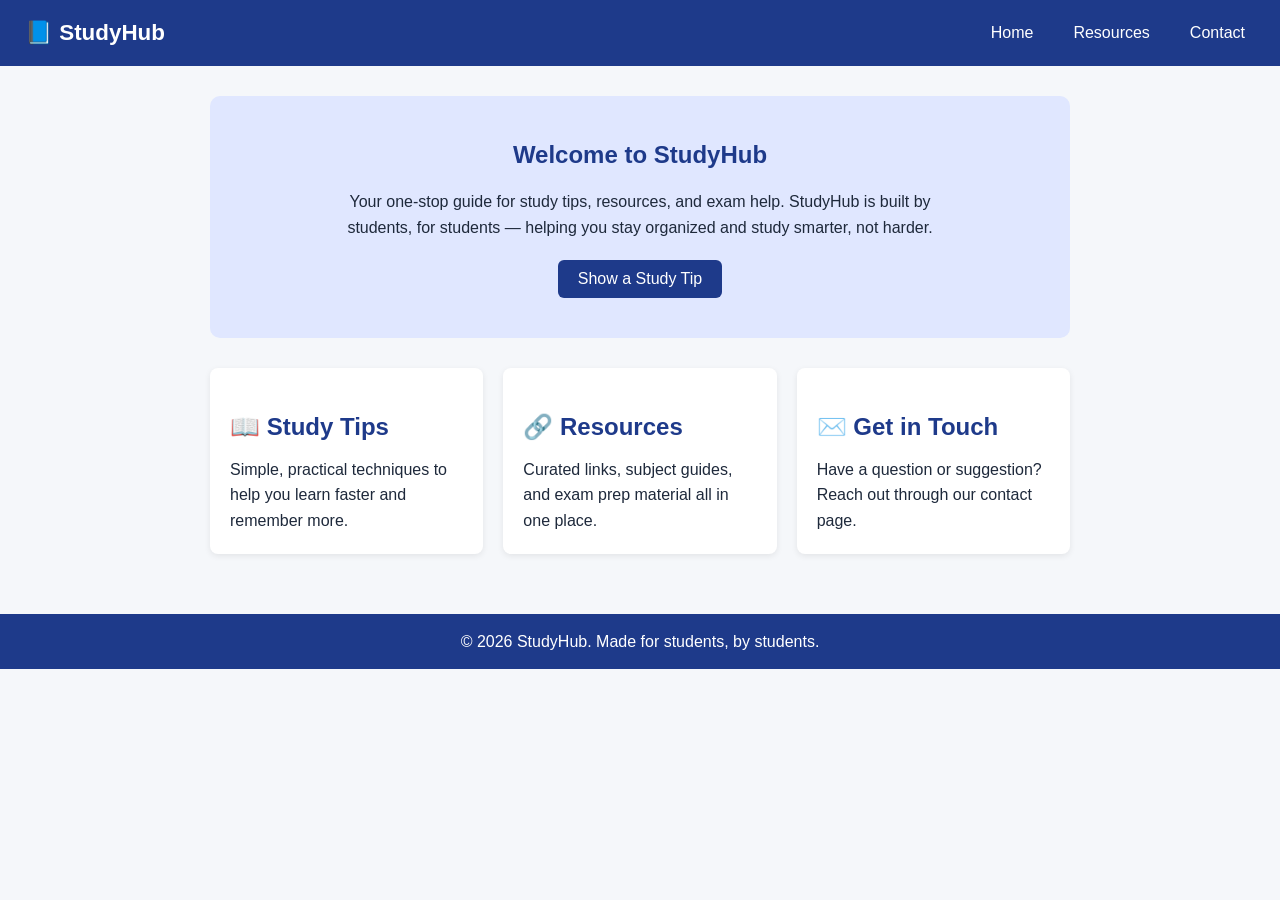
<file: index.html>
<!DOCTYPE html>
<html lang="en">
<head>
  <meta charset="UTF-8">
  <meta name="viewport" content="width=device-width, initial-scale=1.0">
  <title>StudyHub - Home</title>
  <link rel="stylesheet" href="./style.css">
</head>
<body>
  <header>
    <div class="logo">📘 StudyHub</div>
    <button class="menu-toggle" id="menuToggle" aria-label="Toggle menu">☰</button>
    <nav id="navMenu">
      <ul>
        <li><a href="./index.html" target="_blank">Home</a></li>
        <li><a href="./page.html/resourses.html" target="_blank">Resources</a></li>
        <li><a href="./page.html/contact.html" target="_blank">Contact</a></li>
      </ul>
    </nav>
  </header>

  <main>
    <section class="hero">
      <h1>Welcome to StudyHub</h1>
      <p>Your one-stop guide for study tips, resources, and exam help. StudyHub is built by students, for students — helping you stay organized and study smarter, not harder.</p>
      <button id="welcomeBtn">Show a Study Tip</button>
      <p id="tipMessage" class="hidden-message">💡 Tip: Study in short 25-minute sessions with 5-minute breaks (Pomodoro Technique) to stay focused longer!</p>
    </section>

    <section class="features">
      <div class="card">
        <h2>📖 Study Tips</h2>
        <p>Simple, practical techniques to help you learn faster and remember more.</p>
      </div>
      <div class="card">
        <h2>🔗 Resources</h2>
        <p>Curated links, subject guides, and exam prep material all in one place.</p>
      </div>
      <div class="card">
        <h2>✉️ Get in Touch</h2>
        <p>Have a question or suggestion? Reach out through our contact page.</p>
      </div>
    </section>
  </main>

  <footer>
    <p>&copy; 2026 StudyHub. Made for students, by students.</p>
  </footer>

  <script src="./script.js"></script>
</body>
</html>
</file>
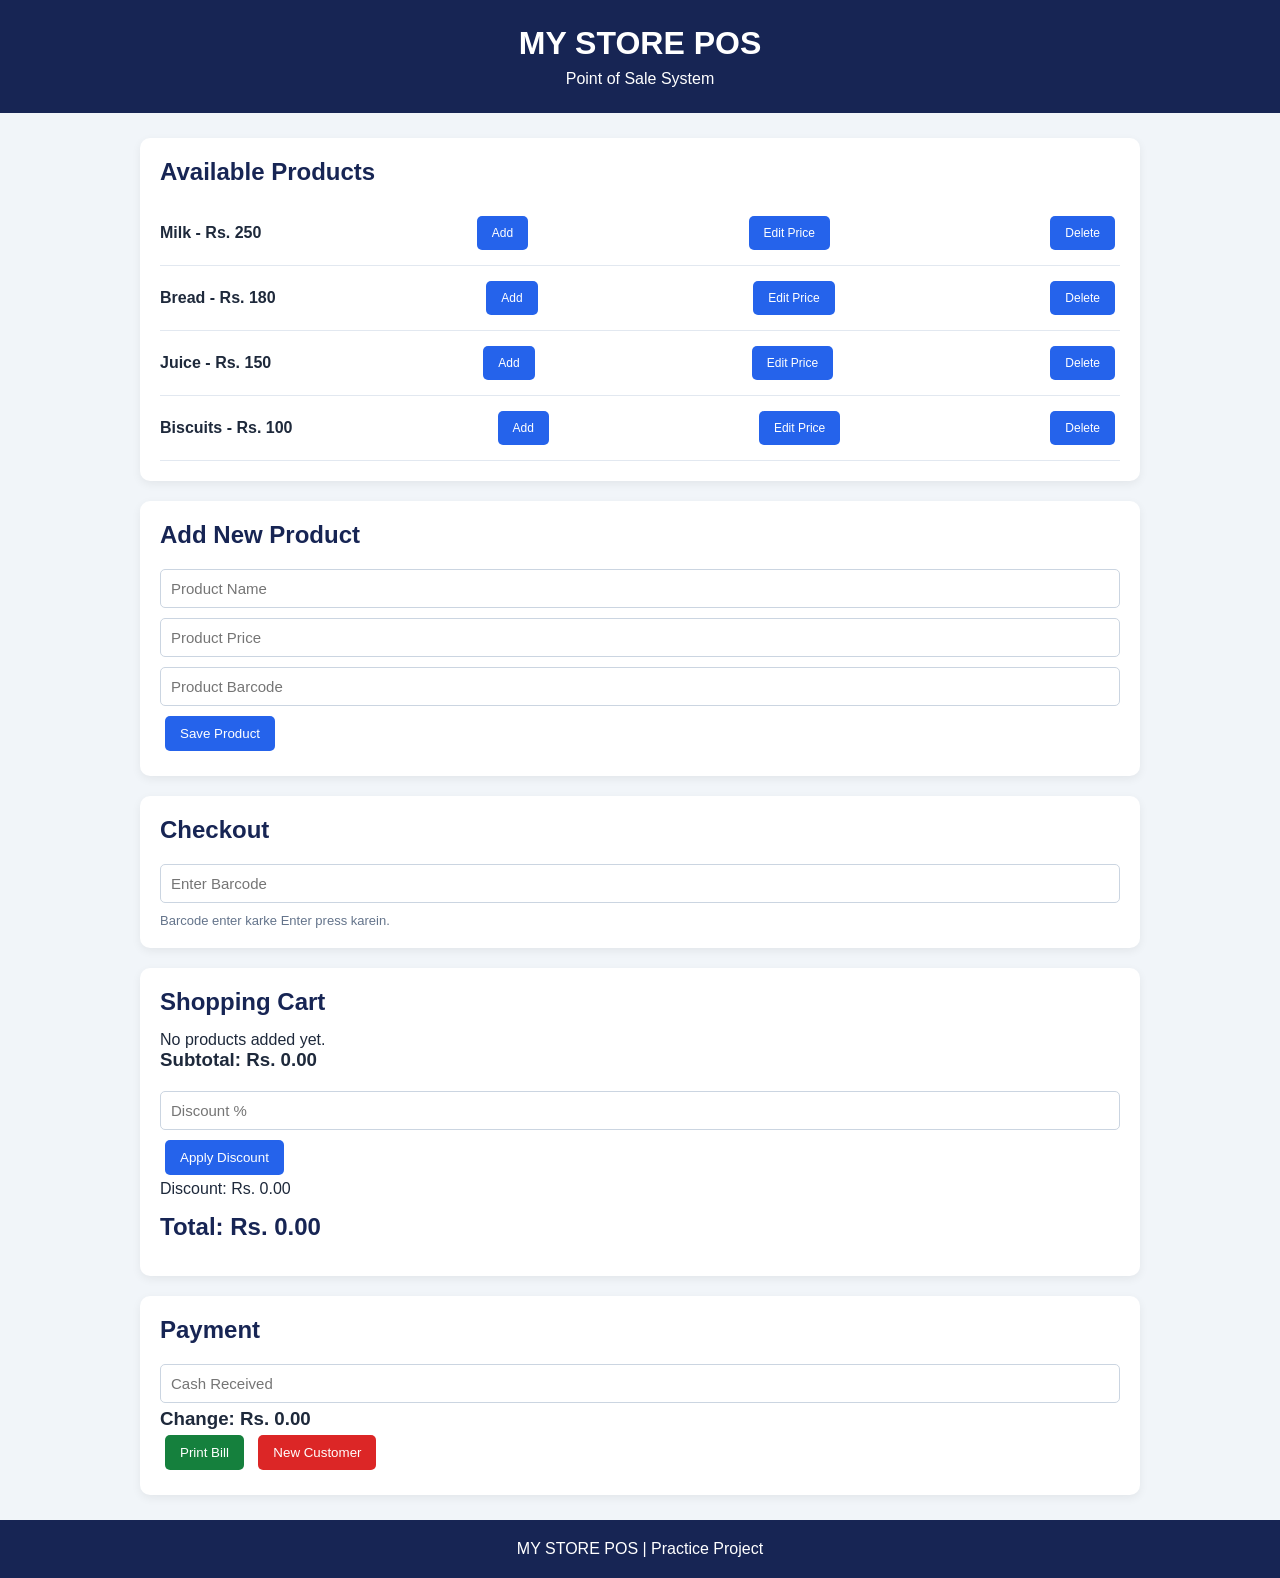
<file: checkout/total/index.html>
<!DOCTYPE html>
<html lang="en">
<head>
    <meta charset="UTF-8">
    <meta name="viewport" content="width=device-width, initial-scale=1.0">
    <title>My POS System</title>
    <link rel="stylesheet" href="style.css">
</head>
<body>

    <header>
        <h1>MY STORE POS</h1>
        <p>Point of Sale System</p>
    </header>

    <main class="container">

        <!-- Available Products -->
        <section class="section">
            <h2>Available Products</h2>
            <div id="productList"></div>
        </section>

        <!-- Add New Product -->
        <section class="section">
            <h2>Add New Product</h2>

            <input type="text" id="newName" placeholder="Product Name">

            <input type="number" id="newPrice" placeholder="Product Price">

            <input type="text" id="newBarcode" placeholder="Product Barcode">

            <button onclick="addProduct()">Save Product</button>
        </section>

        <!-- Checkout -->
        <section class="section">
            <h2>Checkout</h2>

            <input
                type="text"
                id="barcodeInput"
                placeholder="Enter Barcode"
            >

            <p class="hint">Barcode enter karke Enter press karein.</p>
        </section>

        <!-- Cart -->
        <section class="section">
            <h2>Shopping Cart</h2>

            <div id="cart">
                No products added yet.
            </div>

            <h3>Subtotal: Rs. <span id="subtotal">0</span></h3>

            <div class="discount-area">
                <input
                    type="number"
                    id="discountInput"
                    placeholder="Discount %"
                    min="0"
                    max="100"
                >

                <button onclick="applyDiscount()">Apply Discount</button>
            </div>

            <p>Discount: Rs. <span id="discountAmount">0</span></p>

            <h2 class="total">
                Total: Rs. <span id="total">0</span>
            </h2>
        </section>

        <!-- Payment -->
        <section class="section">
            <h2>Payment</h2>

            <input
                type="number"
                id="cash"
                placeholder="Cash Received"
            >

            <h3>Change: Rs. <span id="change">0</span></h3>

            <button onclick="printBill()" class="print-btn">
                Print Bill
            </button>

            <button onclick="clearCart()" class="clear-btn">
                New Customer
            </button>
        </section>

    </main>

    <footer>
        <p>MY STORE POS | Practice Project</p>
    </footer>

    <script src="script.js"></script>

</body>
</html>
</file>
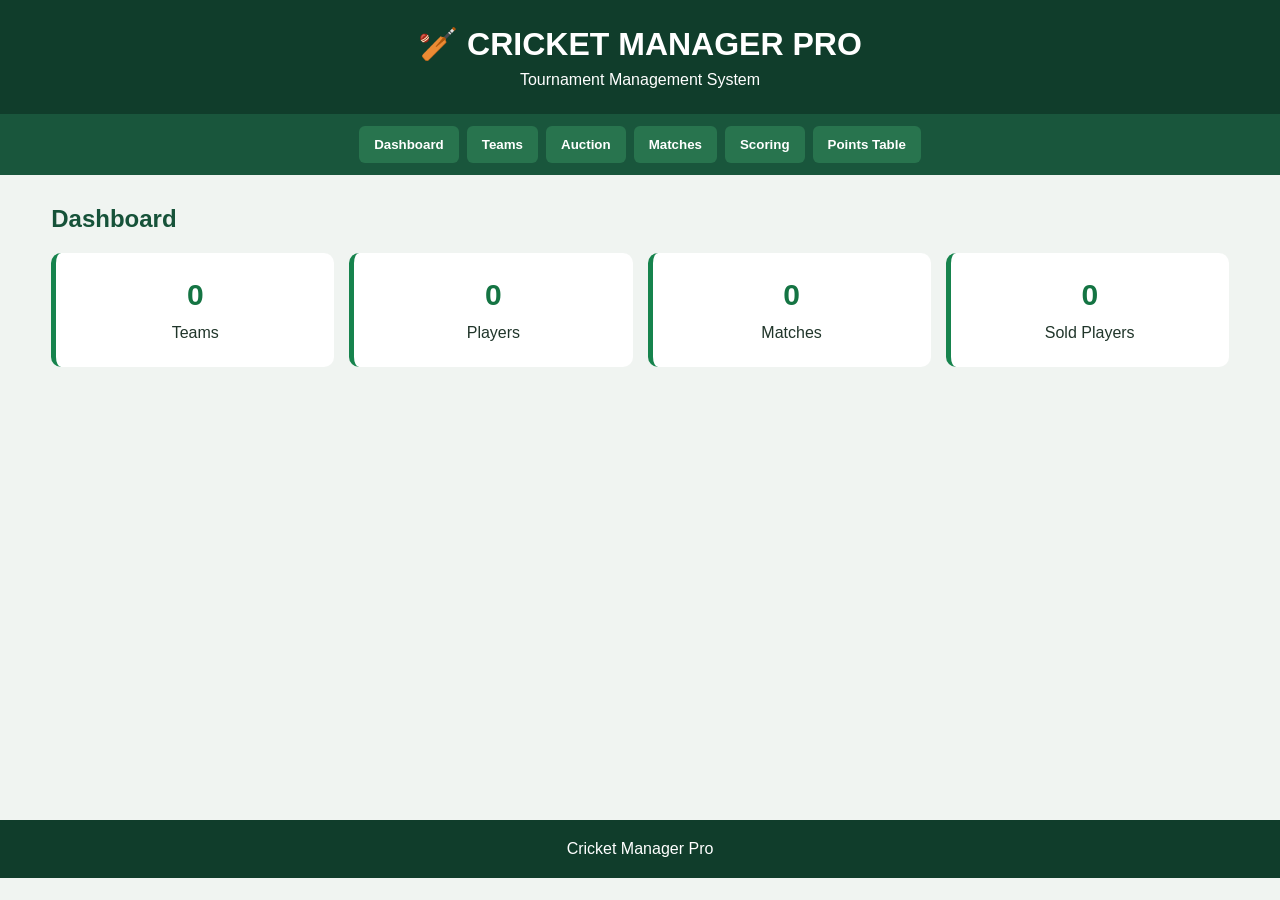
<file: tournament/Cricket/index.html>
<!DOCTYPE html>
<html lang="en">
<head>
    <meta charset="UTF-8">
    <meta name="viewport" content="width=device-width, initial-scale=1.0">
    <title>Cricket Manager Pro</title>
    <link rel="stylesheet" href="style.css">
</head>
<body>

<header>
    <h1>🏏 CRICKET MANAGER PRO</h1>
    <p>Tournament Management System</p>
</header>

<nav>
    <button onclick="showPage('dashboard')">Dashboard</button>
    <button onclick="showPage('teams')">Teams</button>
    <button onclick="showPage('auction')">Auction</button>
    <button onclick="showPage('matches')">Matches</button>
    <button onclick="showPage('scoring')">Scoring</button>
    <button onclick="showPage('points')">Points Table</button>
</nav>

<main>

<section id="dashboard" class="page active">
    <h2>Dashboard</h2>
    <div class="stats">
        <div class="stat"><h3 id="teamCount">0</h3>Teams</div>
        <div class="stat"><h3 id="playerCount">0</h3>Players</div>
        <div class="stat"><h3 id="matchCount">0</h3>Matches</div>
        <div class="stat"><h3 id="soldCount">0</h3>Sold Players</div>
    </div>
</section>

<section id="teams" class="page">
    <h2>Team Management</h2>
    <div class="panel">
        <input id="teamName" placeholder="Team Name">
        <input id="captainName" placeholder="Captain Name">
        <input id="teamBudget" type="number" placeholder="Team Budget">
        <button class="primary" onclick="addTeam()">Add Team</button>
    </div>
    <div id="teamList" class="cards"></div>
</section>

<section id="auction" class="page">
    <h2>Live Player Auction</h2>

    <div class="panel">
        <h3>Add Player</h3>
        <input id="playerName" placeholder="Player Name">

        <select id="playerRole">
            <option>Batsman</option>
            <option>Bowler</option>
            <option>All-rounder</option>
            <option>Wicketkeeper</option>
        </select>

        <input id="basePrice" type="number" placeholder="Base Price">
        <button class="primary" onclick="addAuctionPlayer()">Add Player</button>
    </div>

    <div class="panel">
        <h3>Select Player</h3>
        <select id="auctionPlayer" onchange="loadAuctionPlayer()">
            <option value="">Select Player</option>
        </select>
        <div id="auctionDisplay"></div>
    </div>

    <div class="panel">
        <h3>Player Management</h3>
        <div id="playerList" class="cards"></div>
    </div>

    <div class="panel">
        <h3>Team Budgets</h3>
        <div id="auctionTeams" class="cards"></div>
    </div>

    <div class="panel">
        <h3>Auction History</h3>
        <div id="auctionHistory"></div>
    </div>
</section>

<section id="matches" class="page">
    <h2>Match Management</h2>
    <div class="panel">
        <select id="matchTeamA"></select>
        <select id="matchTeamB"></select>

        <select id="matchFormat">
            <option>T10</option>
            <option>T20</option>
            <option>ODI</option>
        </select>

        <input id="matchDate" type="date">
        <input id="matchVenue" placeholder="Match Venue">
        <button class="primary" onclick="createMatch()">Create Match</button>
    </div>
    <div id="matchList" class="cards"></div>
</section>

<section id="scoring" class="page">
    <h2>Live Scoring</h2>
    <div class="panel">
        <select id="scoreMatch" onchange="loadScoreMatch()">
            <option value="">Select Match</option>
        </select>
        <div id="scoreArea"></div>
    </div>
</section>

<section id="points" class="page">
    <h2>Points Table</h2>
    <div class="panel table-wrap">
        <table>
            <thead>
                <tr>
                    <th>Team</th>
                    <th>Played</th>
                    <th>Won</th>
                    <th>Lost</th>
                    <th>Points</th>
                </tr>
            </thead>
            <tbody id="pointsBody"></tbody>
        </table>
    </div>
</section>

</main>

<footer>Cricket Manager Pro</footer>

<!-- JavaScript sirf ek baar load karna hai -->
<script src="./script.js"></script>

</body>
</html>
</file>
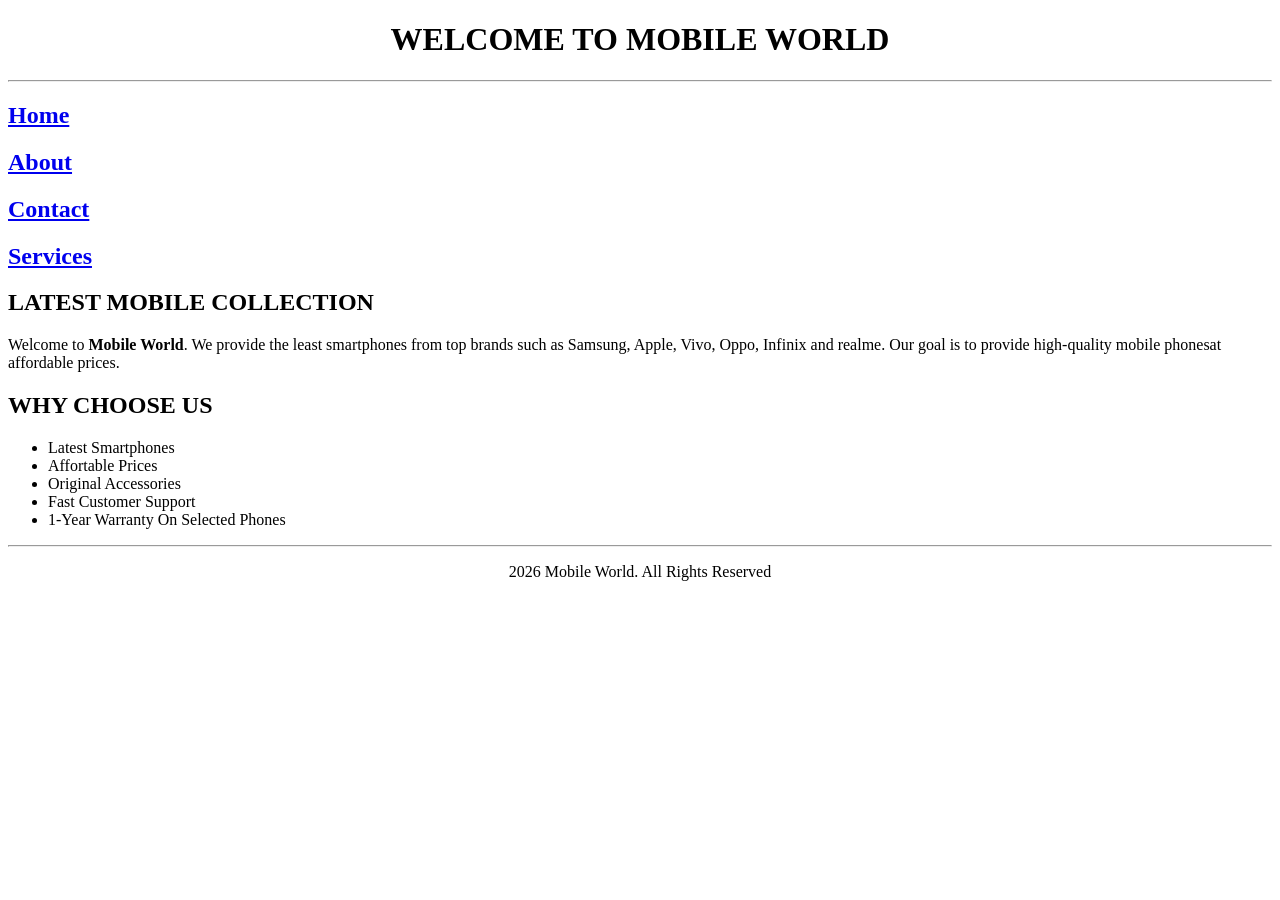
<file: Mobile World.html>
<!DOCTYPE html>
<!-- saved from url=(0057)file:///C:/Users/DELL/Desktop/Ammar3/19-7-2026/Index.HtML -->
<html lang="en"><head><meta http-equiv="Content-Type" content="text/html; charset=UTF-8">
    
    <meta name="viewport" content="width=device-width, initial-scale=1.0">
    <title>Document</title>
</head>
<body>
    
    <h1 align="center">WELCOME TO MOBILE WORLD</h1>

<hr>
   <h2><a href="file:///C:/Users/DELL/Desktop/Ammar3/19-7-2026/Index.html" target="_blank">Home</a></h2>
    
    <h2><a href="file:///C:/Users/DELL/Desktop/Ammar3/19-7-2026/Pages.html/about.html" target="_blank">About</a></h2>

    <h2><a href="file:///C:/Users/DELL/Desktop/Ammar3/19-7-2026/Pages.html/contact.html" target="_blank">Contact</a></h2>

    <h2><a href="file:///C:/Users/DELL/Desktop/Ammar3/19-7-2026/Pages.html/services.html" target="_blank">Services</a></h2>

    <h2>LATEST MOBILE COLLECTION</h2>

    <p>
        Welcome to <b>Mobile World</b>. We provide the least smartphones from top brands such as Samsung, Apple, Vivo, Oppo, Infinix and realme. Our goal is to provide high-quality mobile phonesat affordable prices.</p>
    <h2>WHY CHOOSE US</h2>

    <ul>
        <li>Latest Smartphones</li>
        <li>Affortable Prices</li>
        <li>Original Accessories</li>
        <li>Fast Customer Support</li>
        <li>1-Year Warranty On Selected Phones</li>
    </ul>

    <hr>

    <p align="center">
      2026 Mobile World. All Rights Reserved
    </p>





</body></html>
</file>
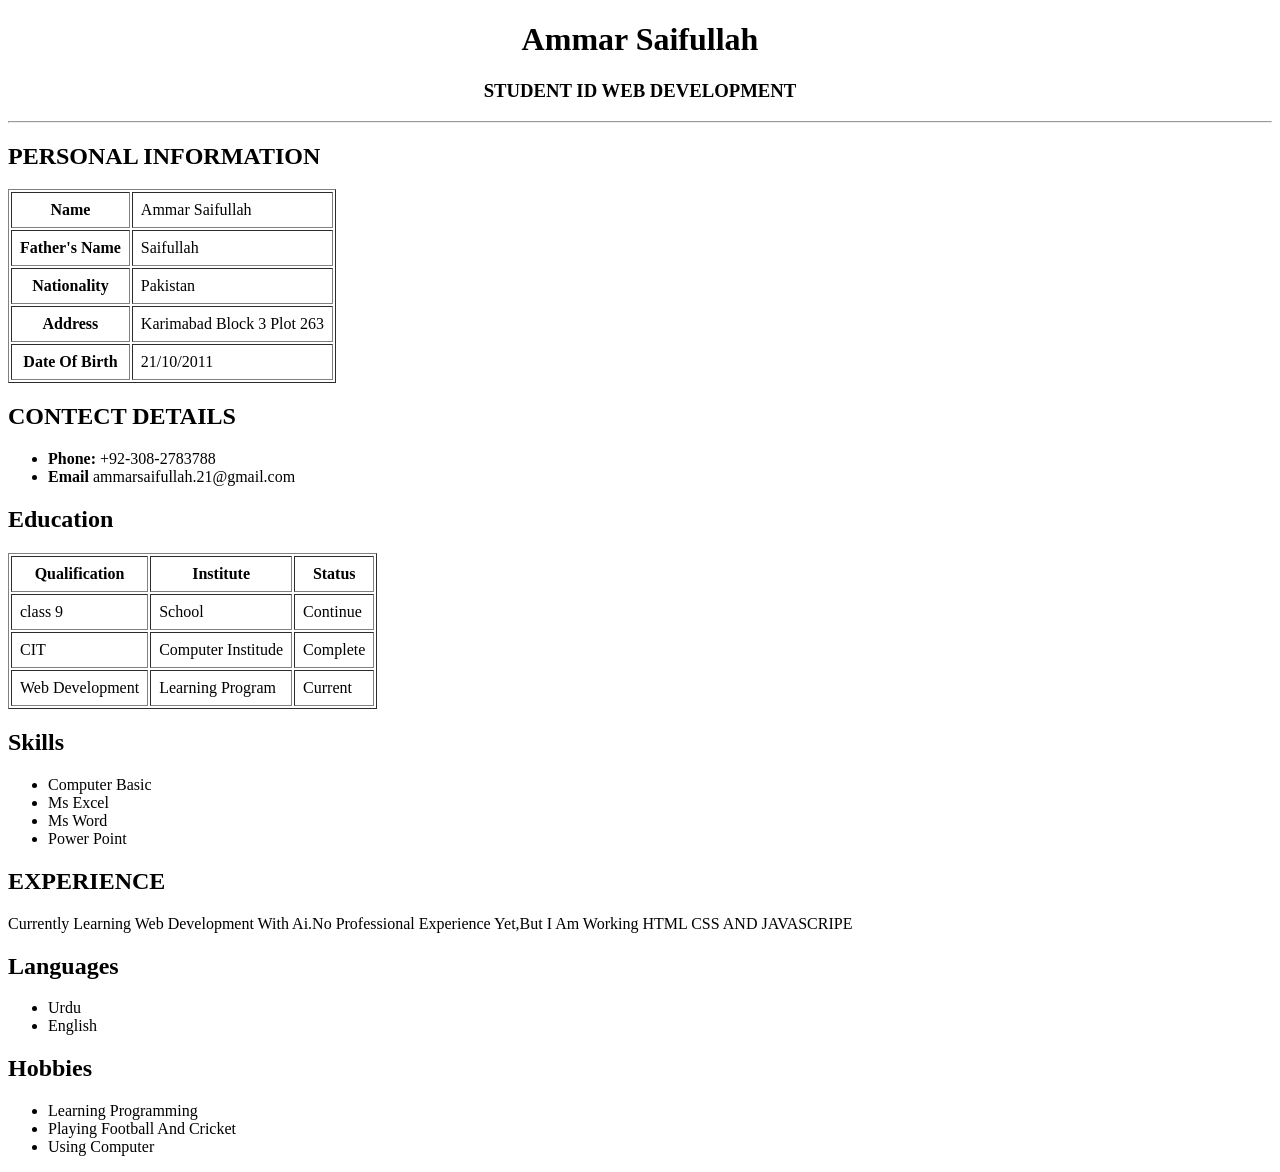
<file: My Cv.html>
<!DOCTYPE html>
<!-- saved from url=(0048)file:///C:/Users/DELL/Desktop/CV/2026/Index.html -->
<html lang="en"><head><meta http-equiv="Content-Type" content="text/html; charset=UTF-8">
    
    <meta name="viewport" content="width=device-width, initial-scale=1.0">
    <title>Document</title>
</head>
<body>
    <center>
    <h1>Ammar Saifullah</h1>
    <h3>STUDENT  ID  WEB  DEVELOPMENT</h3>
    </center>
<hr>
<h2>PERSONAL INFORMATION</h2>

<table border="1" cellpadding="8">
    <tbody><tr>
        <th>Name</th>
        <td>Ammar Saifullah</td>
    </tr>
     <tr>
         <th>Father's Name</th>
         <td>Saifullah</td>
     </tr>
     <tr>
        <th>Nationality</th>
        <td>Pakistan</td>
     </tr>
     <tr>
        <th>Address</th>
        <td>Karimabad Block 3 Plot 263</td>
     </tr>
     <tr>
       <th>Date Of Birth</th>
       <td>21/10/2011</td>
     </tr>
</tbody></table>

<h2>CONTECT DETAILS</h2>

<ul>
   <li><b>Phone:</b> +92-308-2783788</li>
   <li><b>Email</b> ammarsaifullah.21@gmail.com</li>

</ul>

<h2>Education</h2>
<table border="1" cellpadding="8">
    <tbody><tr>
       <th>Qualification</th>
       <th>Institute</th>
       <th>Status</th>
    </tr>
    <tr>
        <td>class 9</td>
        <td>School</td>
        <td>Continue</td>
    </tr>

    <tr>
        <td>CIT</td>
        <td>Computer Institude</td>
        <td>Complete</td>
    </tr>

    <tr>
        <td>Web Development</td>
        <td>Learning Program</td>
        <td>Current</td>
    </tr>
</tbody></table>

<h2>Skills</h2>

<ul>
    <li>Computer Basic</li>
    <li>Ms Excel</li>
    <li>Ms Word</li>
    <li>Power Point</li>
</ul>

<h2>EXPERIENCE</h2>
<p>
    Currently Learning Web Development With Ai.No Professional Experience Yet,But I Am Working HTML CSS AND JAVASCRIPE 
</p>

<h2>Languages</h2>
<ul>
   <li>Urdu</li>
   <li>English</li>
</ul>

<h2>Hobbies</h2>
<ul>
    <li>Learning Programming</li>
    <li>Playing Football And Cricket</li>
    <li>Using Computer</li>
</ul>




  
       
       
       

  



</body></html>
</file>
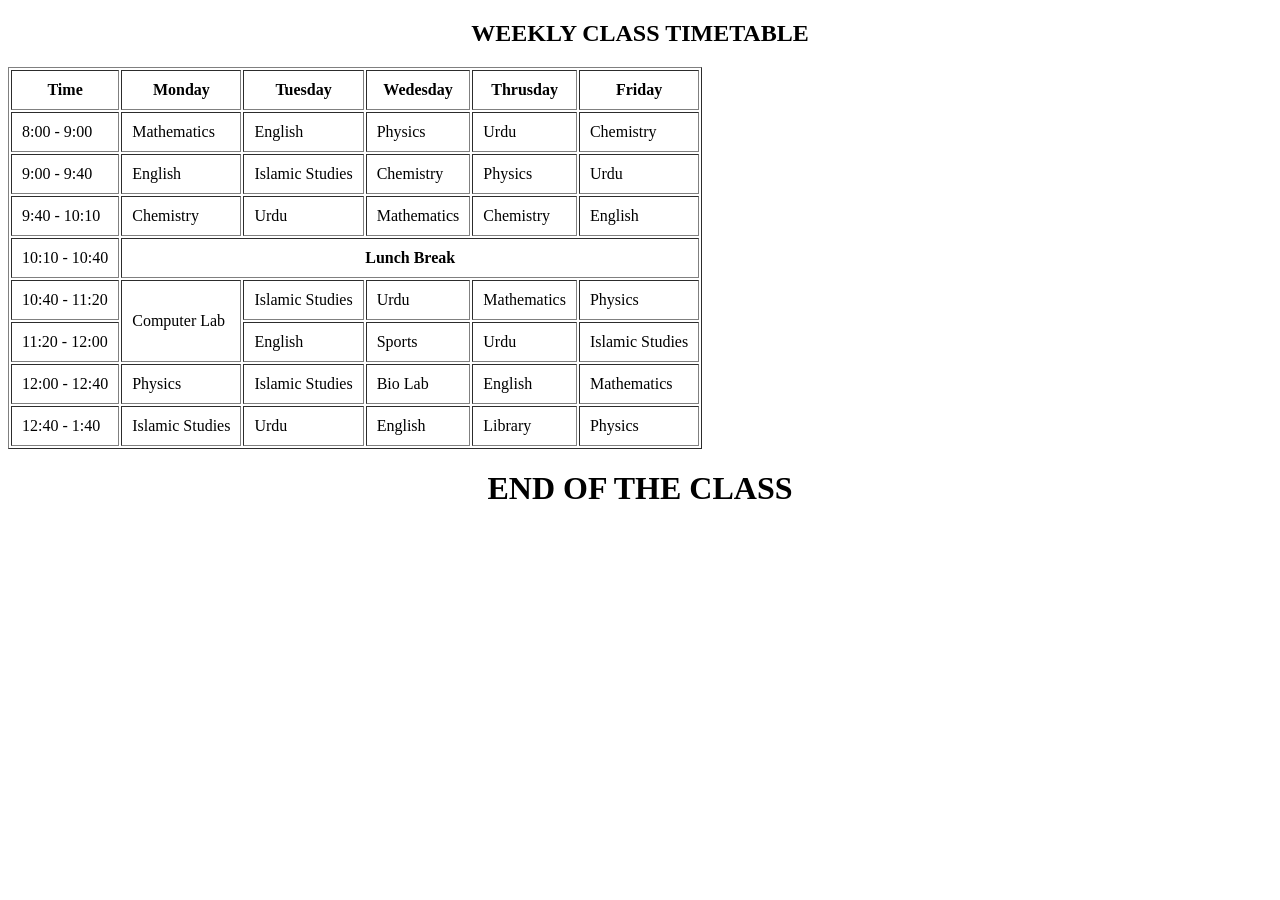
<file: Time table.html>
<!DOCTYPE html>
<!-- saved from url=(0055)file:///C:/Users/DELL/Desktop/AMMAR2/18-7-26/Index.html -->
<html lang="en"><head><meta http-equiv="Content-Type" content="text/html; charset=UTF-8">
    
    <meta name="viewport" content="width=device-width, initial-scale=1.0">
    <title>Document</title>
</head>
<body>
    
    <h2 align="center">WEEKLY CLASS TIMETABLE</h2>

    <table border="1" cellspacing"0"="" cellpadding="10">
        <tbody><tr>
            <th>Time</th>
            <th>Monday</th>
            <th>Tuesday</th>
            <th>Wedesday</th>
            <th>Thrusday</th>
            <th>Friday</th>
        </tr>

        <tr>
            <td>8:00 - 9:00</td>
            <td>Mathematics</td>
            <td>English</td>
            <td>Physics</td>
            <td>Urdu</td>
            <td>Chemistry</td>
        </tr>

        <tr>
            <td>9:00 - 9:40</td>
            <td>English</td>
            <td>Islamic Studies</td>
            <td>Chemistry</td>
            <td>Physics</td>
            <td>Urdu</td>
        </tr>
        
        <tr>
            <td>9:40 - 10:10</td>
            <td>Chemistry</td>
            <td>Urdu</td>
            <td>Mathematics</td>
            <td>Chemistry</td>
            <td>English</td>
        </tr>

        <tr>
            <td>10:10 - 10:40</td>
            <td colspan="5" align="center"><b>Lunch Break</b></td>
        </tr>
        
        <tr>
            <td>10:40 - 11:20</td>
            <td rowspan="2">Computer Lab</td>
            <td>Islamic Studies</td>
            <td>Urdu</td>
            <td>Mathematics</td>
            <td>Physics</td>
        </tr>

        <tr>
            <td>11:20 - 12:00</td>
            <td>English</td>
            <td>Sports</td>
            <td>Urdu</td>
            <td>Islamic Studies</td>
        </tr>

        <tr>
            <td>12:00 - 12:40</td>
            <td>Physics</td>
            <td>Islamic Studies</td>
            <td>Bio Lab</td>
            <td>English</td>
            <td>Mathematics</td>
        </tr>

        <tr>
            <td>12:40 - 1:40</td>
            <td>Islamic Studies</td>
            <td>Urdu</td>
            <td>English</td>
            <td>Library</td>
            <td>Physics</td>
        </tr>
    </tbody></table>

    <h1 align="center">END OF THE CLASS</h1>















</body></html>
</file>
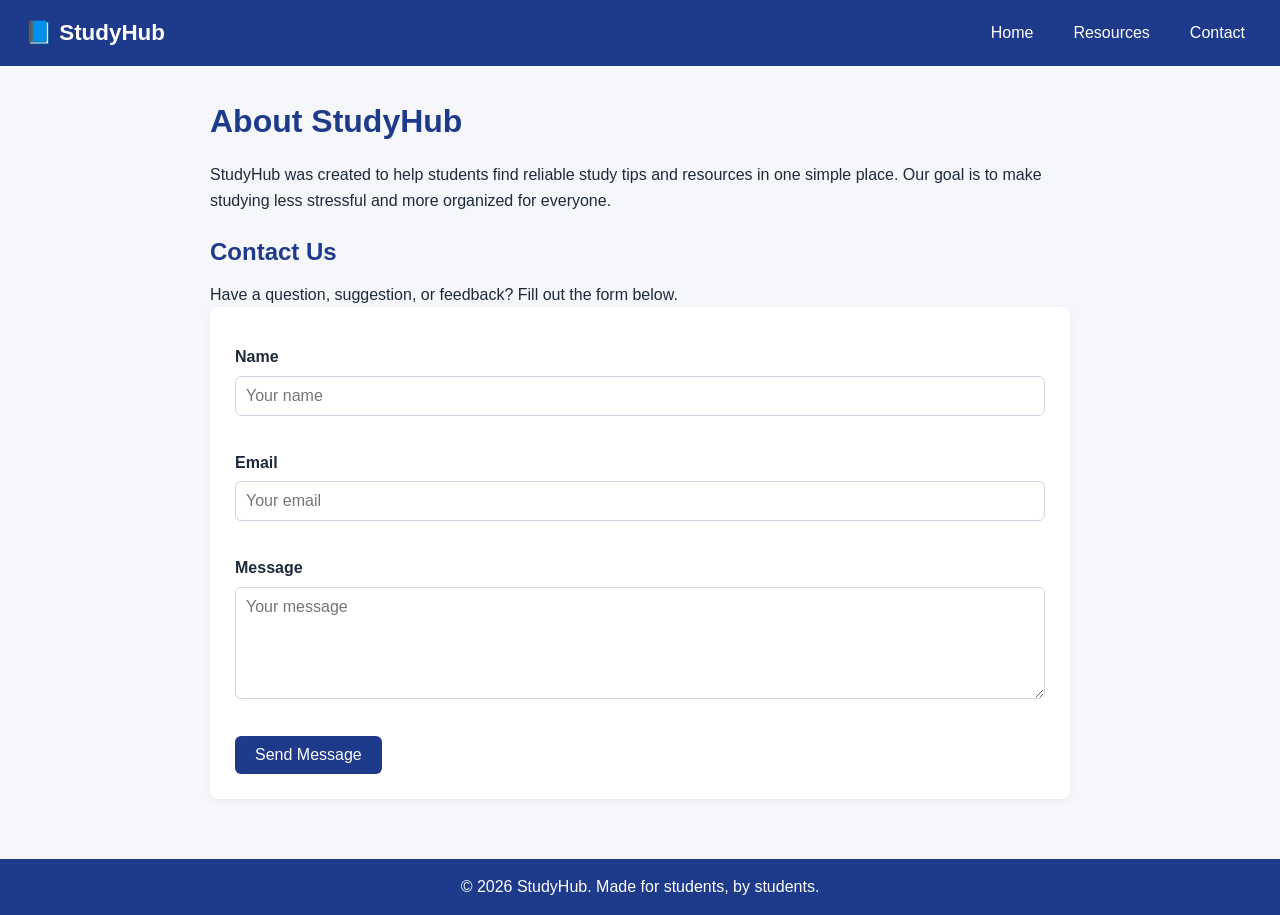
<file: page.html/contact.html>
<!DOCTYPE html>
<html lang="en">
<head>
  <meta charset="UTF-8">
  <meta name="viewport" content="width=device-width, initial-scale=1.0">
  <title>StudyHub - Contact / About</title>
  <link rel="stylesheet" href="../style.css">
</head>
<body>
  <header>
    <div class="logo">📘 StudyHub</div>
    <button class="menu-toggle" id="menuToggle" aria-label="Toggle menu">☰</button>
    <nav id="navMenu">
      <ul>
        <li><a href="../index.html" target="_blank">Home</a></li>
        <li><a href="../page.html/resourses.html" target="_blank">Resources</a></li>
        <li><a href="../page.html/contact.html" target="_blank">Contact</a></li>
      </ul>
    </nav>
  </header>

  <main>
    <h1>About StudyHub</h1>
    <p>StudyHub was created to help students find reliable study tips and resources in one simple place. Our goal is to make studying less stressful and more organized for everyone.</p>

    <h2>Contact Us</h2>
    <p>Have a question, suggestion, or feedback? Fill out the form below.</p>

    <form id="contactForm" novalidate>
      <label for="name">Name</label>
      <input type="text" id="name" name="name" placeholder="Your name">
      <span class="error" id="nameError"></span>

      <label for="email">Email</label>
      <input type="text" id="email" name="email" placeholder="Your email">
      <span class="error" id="emailError"></span>

      <label for="message">Message</label>
      <textarea id="message" name="message" rows="5" placeholder="Your message"></textarea>
      <span class="error" id="messageError"></span>

      <button type="submit">Send Message</button>
      <p id="formSuccess" class="hidden-message">✅ Thank you! Your message has been received.</p>
    </form>
  </main>

  <footer>
    <p>&copy; 2026 StudyHub. Made for students, by students.</p>
  </footer>

  <script src="../script.js"></script>
</body>
</html>
</file>
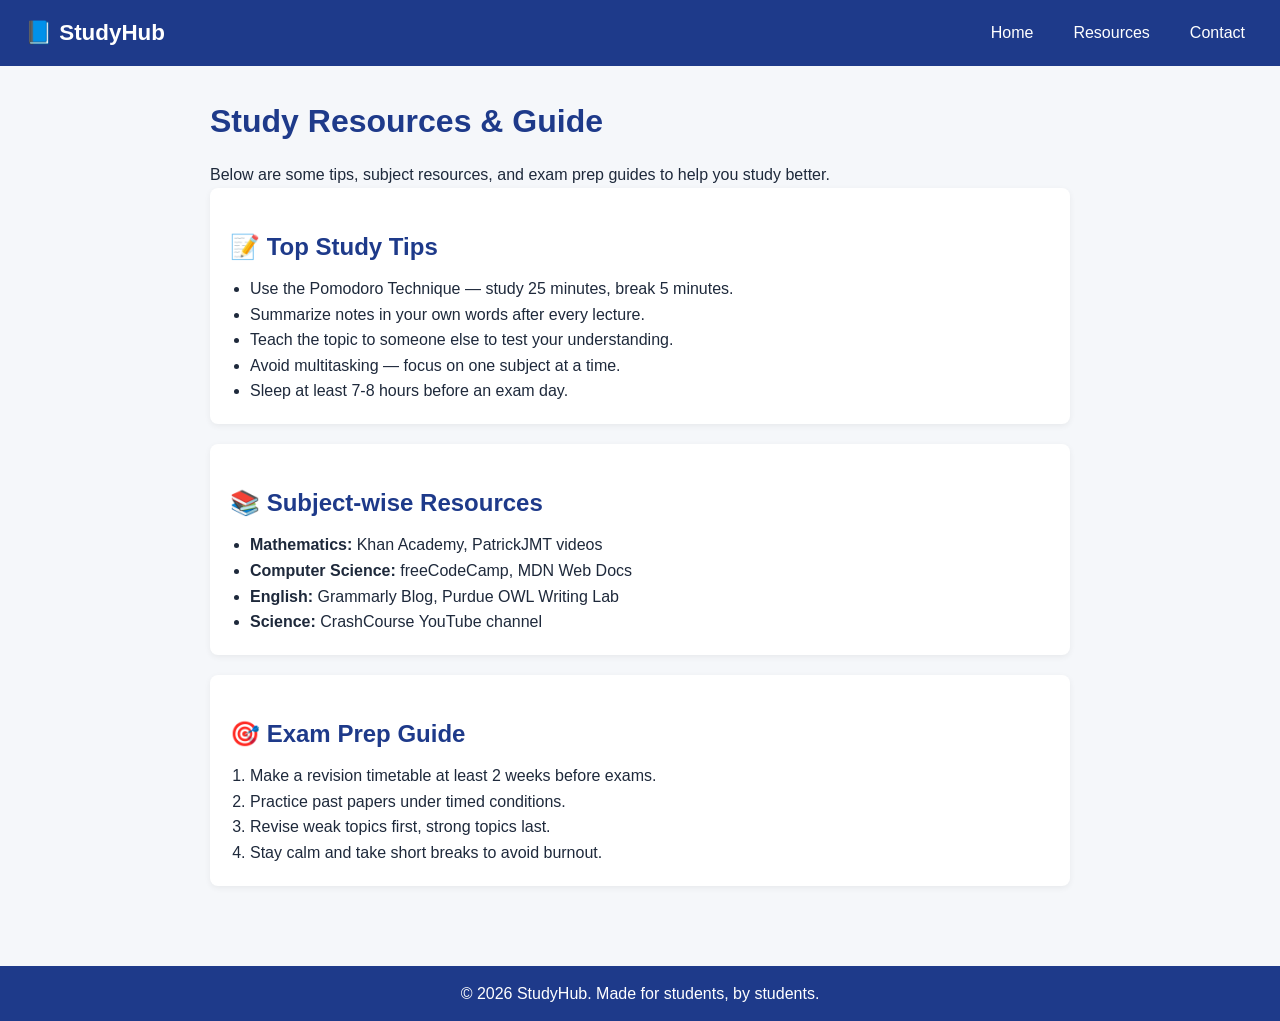
<file: page.html/resourses.html>
<!DOCTYPE html>
<html lang="en">
<head>
  <meta charset="UTF-8">
  <meta name="viewport" content="width=device-width, initial-scale=1.0">
  <title>StudyHub - Resources</title>
  <link rel="stylesheet" href="../style.css">
</head>
<body>
  <header>
    <div class="logo">📘 StudyHub</div>
    <button class="menu-toggle" id="menuToggle" aria-label="Toggle menu">☰</button>
    <nav id="navMenu">
      <ul>
        <li><a href="../index.html" target="_blank">Home</a></li>
        <li><a href="../page.html/resourses.html" target="_blank">Resources</a></li>
        <li><a href="../page.html/contact.html" target="_blank">Contact</a></li>
      </ul>
    </nav>
  </header>

  <main>
    <h1>Study Resources & Guide</h1>
    <p>Below are some tips, subject resources, and exam prep guides to help you study better.</p>

    <section class="resource-section">
      <h2>📝 Top Study Tips</h2>
      <ul>
        <li>Use the Pomodoro Technique — study 25 minutes, break 5 minutes.</li>
        <li>Summarize notes in your own words after every lecture.</li>
        <li>Teach the topic to someone else to test your understanding.</li>
        <li>Avoid multitasking — focus on one subject at a time.</li>
        <li>Sleep at least 7-8 hours before an exam day.</li>
      </ul>
    </section>

    <section class="resource-section">
      <h2>📚 Subject-wise Resources</h2>
      <ul>
        <li><strong>Mathematics:</strong> Khan Academy, PatrickJMT videos</li>
        <li><strong>Computer Science:</strong> freeCodeCamp, MDN Web Docs</li>
        <li><strong>English:</strong> Grammarly Blog, Purdue OWL Writing Lab</li>
        <li><strong>Science:</strong> CrashCourse YouTube channel</li>
      </ul>
    </section>

    <section class="resource-section">
      <h2>🎯 Exam Prep Guide</h2>
      <ol>
        <li>Make a revision timetable at least 2 weeks before exams.</li>
        <li>Practice past papers under timed conditions.</li>
        <li>Revise weak topics first, strong topics last.</li>
        <li>Stay calm and take short breaks to avoid burnout.</li>
      </ol>
    </section>
  </main>

  <footer>
    <p>&copy; 2026 StudyHub. Made for students, by students.</p>
  </footer>

  <script src="../script.js"></script>
</body>
</html>
</file>
<file: style.css>
* {
  margin: 0;
  padding: 0;
  box-sizing: border-box;
}

body {
  font-family: 'Segoe UI', Arial, sans-serif;
  background-color: #f5f7fa;
  color: #1e293b;
  line-height: 1.6;
}

header {
  background-color: #1e3a8a;
  color: #fff;
  display: flex;
  align-items: center;
  justify-content: space-between;
  padding: 15px 25px;
  position: relative;
}

.logo {
  font-size: 1.4rem;
  font-weight: bold;
}

.menu-toggle {
  display: none;
  background: none;
  border: none;
  color: #fff;
  font-size: 1.6rem;
  cursor: pointer;
}

nav ul {
  list-style: none;
  display: flex;
  gap: 20px;
}

nav ul li a {
  color: #fff;
  text-decoration: none;
  font-weight: 500;
  padding: 6px 10px;
  border-radius: 5px;
  transition: background-color 0.2s ease;
}

nav ul li a:hover,
nav ul li a.active {
  background-color: #3b82f6;
}

main {
  max-width: 900px;
  margin: 0 auto;
  padding: 30px 20px 60px;
}

h1 {
  color: #1e3a8a;
  margin-bottom: 15px;
}

h2 {
  color: #1e3a8a;
  margin: 20px 0 10px;
}

.hero {
  text-align: center;
  padding: 40px 20px;
  background-color: #e0e7ff;
  border-radius: 10px;
  margin-bottom: 30px;
}

.hero p {
  max-width: 600px;
  margin: 10px auto 20px;
}

button {
  background-color: #1e3a8a;
  color: #fff;
  border: none;
  padding: 10px 20px;
  border-radius: 6px;
  cursor: pointer;
  font-size: 1rem;
  transition: background-color 0.2s ease;
}

button:hover {
  background-color: #3b82f6;
}

.hidden-message {
  display: none;
  margin-top: 15px;
  background-color: #dcfce7;
  color: #166534;
  padding: 10px;
  border-radius: 6px;
}

.hidden-message.show {
  display: block;
}

.features {
  display: flex;
  gap: 20px;
  flex-wrap: wrap;
  justify-content: center;
}

.card {
  background-color: #fff;
  border-radius: 8px;
  padding: 20px;
  flex: 1 1 250px;
  box-shadow: 0 2px 6px rgba(0,0,0,0.08);
}

.resource-section {
  background-color: #fff;
  padding: 20px;
  border-radius: 8px;
  margin-bottom: 20px;
  box-shadow: 0 2px 6px rgba(0,0,0,0.06);
}

.resource-section ul,
.resource-section ol {
  margin-left: 20px;
  margin-top: 10px;
}

form {
  background-color: #fff;
  padding: 25px;
  border-radius: 8px;
  box-shadow: 0 2px 6px rgba(0,0,0,0.06);
  display: flex;
  flex-direction: column;
}

label {
  margin-top: 12px;
  font-weight: 600;
}

input,
textarea {
  padding: 10px;
  margin-top: 6px;
  border: 1px solid #cbd5e1;
  border-radius: 6px;
  font-size: 1rem;
  font-family: inherit;
}

input:focus,
textarea:focus {
  outline: none;
  border-color: #3b82f6;
}

.error {
  color: #dc2626;
  font-size: 0.85rem;
  margin-top: 4px;
  min-height: 18px;
}

form button {
  margin-top: 15px;
  align-self: flex-start;
}

#formSuccess {
  margin-top: 15px;
}

footer {
  text-align: center;
  padding: 15px;
  background-color: #1e3a8a;
  color: #fff;
}

@media (max-width: 700px) {
  .menu-toggle {
    display: block;
  }

  nav {
    display: none;
    position: absolute;
    top: 100%;
    left: 0;
    right: 0;
    background-color: #1e3a8a;
  }

  nav.open {
    display: block;
  }

  nav ul {
    flex-direction: column;
    padding: 10px 0;
  }

  .features {
    flex-direction: column;
  }
}
</file>
<file: checkout/total/style.css>
* {
    margin: 0;
    padding: 0;
    box-sizing: border-box;
}

body {
    font-family: Arial, sans-serif;
    background: #f1f5f9;
    color: #1e293b;
}

header {
    background: #172554;
    color: white;
    text-align: center;
    padding: 25px;
}

header h1 {
    margin-bottom: 8px;
}

.container {
    width: 90%;
    max-width: 1000px;
    margin: 25px auto;
}

.section {
    background: white;
    padding: 20px;
    margin-bottom: 20px;
    border-radius: 10px;
    box-shadow: 0 3px 10px #00000010;
}

.section h2 {
    margin-bottom: 15px;
    color: #172554;
}

input {
    padding: 10px;
    margin: 5px 0;
    border: 1px solid #cbd5e1;
    border-radius: 5px;
    width: 100%;
    font-size: 15px;
}

button {
    padding: 10px 15px;
    margin: 5px;
    border: none;
    border-radius: 5px;
    background: #2563eb;
    color: white;
    cursor: pointer;
}

button:hover {
    background: #1d4ed8;
}

.product {
    display: flex;
    align-items: center;
    justify-content: space-between;
    flex-wrap: wrap;
    border-bottom: 1px solid #e2e8f0;
    padding: 10px 0;
    gap: 5px;
}

.product span {
    font-weight: bold;
}

.product button {
    font-size: 12px;
}

.cart-item {
    display: flex;
    align-items: center;
    justify-content: space-between;
    flex-wrap: wrap;
    gap: 8px;
    padding: 12px 0;
    border-bottom: 1px solid #e2e8f0;
}

.cart-item button {
    padding: 6px 12px;
}

.hint {
    color: #64748b;
    font-size: 13px;
    margin-top: 5px;
}

.discount-area {
    margin-top: 15px;
}

.total {
    color: #15803d;
    margin-top: 15px;
}

.print-btn {
    background: #15803d;
}

.print-btn:hover {
    background: #166534;
}

.clear-btn {
    background: #dc2626;
}

.clear-btn:hover {
    background: #b91c1c;
}

footer {
    text-align: center;
    padding: 20px;
    background: #172554;
    color: white;
}

@media (max-width: 600px) {
    .container {
        width: 95%;
    }

    .product,
    .cart-item {
        justify-content: flex-start;
    }
}

@media print {
    header,
    footer,
    .container > .section:nth-child(1),
    .container > .section:nth-child(2),
    .container > .section:nth-child(3),
    .print-btn,
    .clear-btn,
    .discount-area {
        display: none;
    }

    body {
        background: white;
    }

    .section {
        box-shadow: none;
    }
}
</file>
<file: tournament/Cricket/style.css>
* {
    margin: 0;
    padding: 0;
    box-sizing: border-box;
}

body {
    font-family: Arial, sans-serif;
    background: #f0f4f1;
    color: #20352a;
}

header {
    background: #103d2b;
    color: white;
    text-align: center;
    padding: 25px;
}

header h1 {
    margin-bottom: 8px;
}

nav {
    background: #19563c;
    padding: 12px;
    display: flex;
    justify-content: center;
    flex-wrap: wrap;
    gap: 8px;
}

button {
    border: none;
    padding: 11px 15px;
    border-radius: 6px;
    cursor: pointer;
    font-weight: bold;
}

nav button {
    background: #28744e;
    color: white;
}

button:hover {
    opacity: .85;
}

button:disabled {
    opacity: .5;
    cursor: not-allowed;
}

main {
    width: 92%;
    max-width: 1200px;
    margin: 30px auto;
    min-height: 65vh;
}

.page {
    display: none;
}

.page.active {
    display: block;
}

h2 {
    color: #165239;
    margin-bottom: 20px;
}

h3 {
    margin-bottom: 12px;
}

.panel {
    background: white;
    padding: 22px;
    margin-bottom: 20px;
    border-radius: 10px;
    box-shadow: 0 3px 12px #00000010;
}

input, select {
    width: 100%;
    padding: 12px;
    margin: 7px 0;
    border: 1px solid #ccd8cf;
    border-radius: 6px;
}

.primary {
    background: #147443;
    color: white;
    margin-top: 8px;
}

.danger, .delete-button, .unsold-button {
    background: #bd3636;
    color: white;
    margin-top: 8px;
}

.sold-button {
    background: #16834d;
    color: white;
    margin: 5px;
}

.stats {
    display: grid;
    grid-template-columns: repeat(auto-fit, minmax(150px, 1fr));
    gap: 15px;
}

.stat {
    background: white;
    padding: 25px;
    border-radius: 10px;
    border-left: 5px solid #16834d;
    text-align: center;
}

.stat h3 {
    font-size: 30px;
    color: #147443;
}

.cards {
    display: grid;
    grid-template-columns: repeat(auto-fit, minmax(220px, 1fr));
    gap: 15px;
}

.card {
    background: white;
    padding: 18px;
    border-radius: 10px;
    border: 1px solid #dce7df;
    overflow-wrap: anywhere;
}

.card p {
    margin: 9px 0;
}

.auction-box {
    background: #103d2b;
    color: white;
    padding: 22px;
    border-radius: 10px;
    margin-top: 15px;
}

.auction-box h2 {
    color: #f4c542;
    margin: 15px 0;
}

.bid-price {
    font-size: 32px;
    color: #f4c542;
    margin: 15px 0;
}

.bid-button {
    background: #f4c542;
    color: #222;
    margin: 5px;
}

.score-buttons {
    display: flex;
    flex-wrap: wrap;
    gap: 8px;
    margin: 15px 0;
}

.score-number {
    font-size: 35px;
    color: #147443;
    margin: 15px 0;
}

.table-wrap {
    overflow-x: auto;
}

table {
    width: 100%;
    border-collapse: collapse;
    min-width: 450px;
}

th, td {
    border-bottom: 1px solid #ddd;
    padding: 13px;
    text-align: center;
}

th {
    background: #19563c;
    color: white;
}

footer {
    background: #103d2b;
    color: white;
    padding: 20px;
    text-align: center;
}

@media(max-width: 600px) {
    nav button {
        flex: 1 1 40%;
    }

    main {
        width: 95%;
    }
}
</file>
